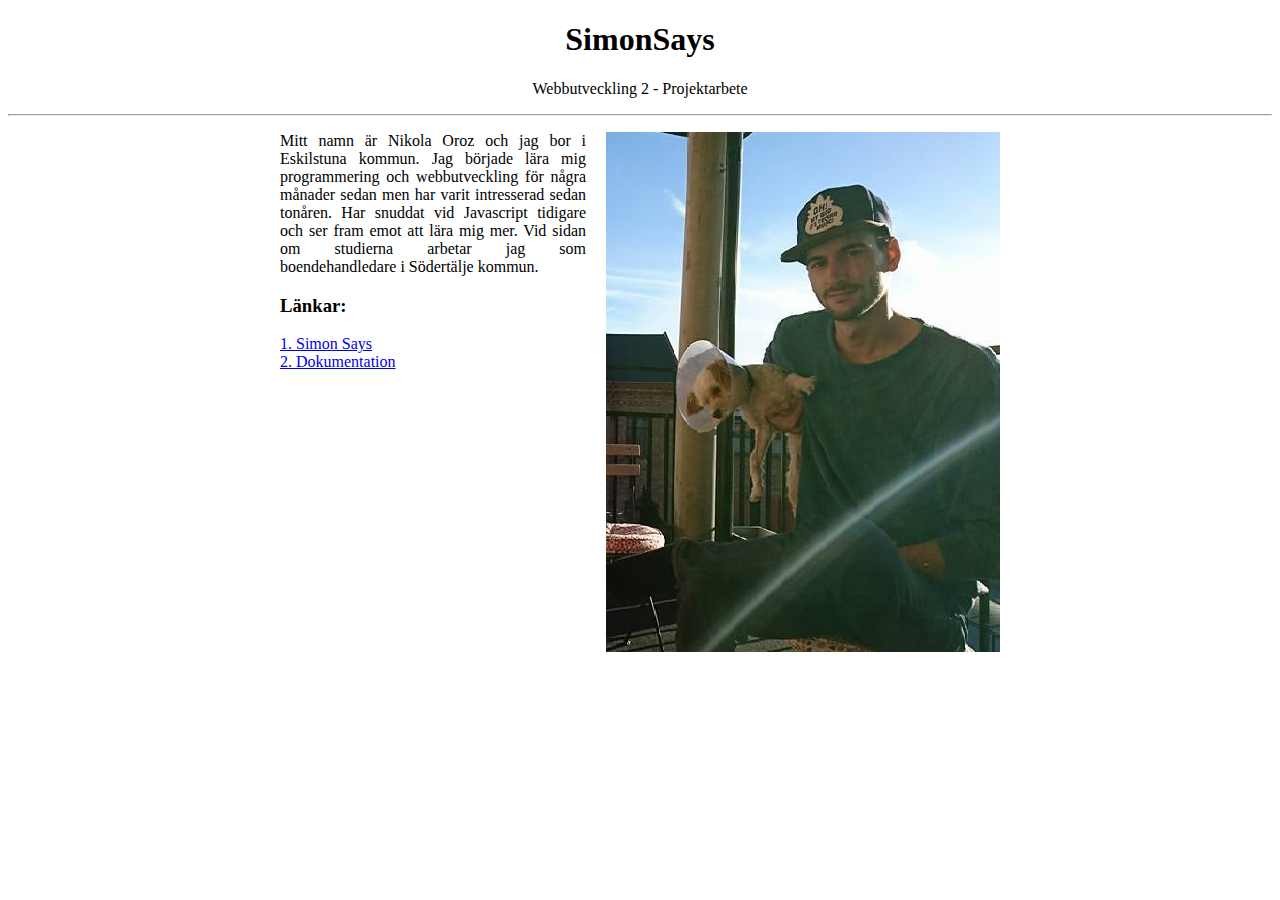
<file: index.html>
<!doctype html>
<html lang="en">
	<head>
		<title>SimonSays Front Page</title>
		<meta charset="utf-8">
		<link rel="stylesheet" type="text/css" href="styles.css">
	</head>
	<body>
		<header>
			<h1>SimonSays</h1>
			<p>Webbutveckling 2 - Projektarbete<p>
				<hr>
			</header>
			<div class="frontAndDocumentation">
				<div class="omMig">
					<img id="picOfMe" src="me.jpg" alt="picture of me holding a dog">
					<div id="aboutMeText">
						<p>Mitt namn är Nikola Oroz och jag  bor i Eskilstuna kommun. Jag började lära mig programmering och webbutveckling för några månader sedan men har varit intresserad sedan tonåren.
Har snuddat vid Javascript tidigare och ser fram emot att lära mig mer.
 Vid sidan om studierna arbetar jag som boendehandledare i Södertälje kommun.</p>
					</div>
				</div>
				<h3>Länkar:</h3>
				<a href="game.html">1. Simon Says</a><br>
				<a href="dokumentation.html">2. Dokumentation</a>
			</div>
			
			<script src="scripts.js"></script>
		</body>
	</html>
</file>
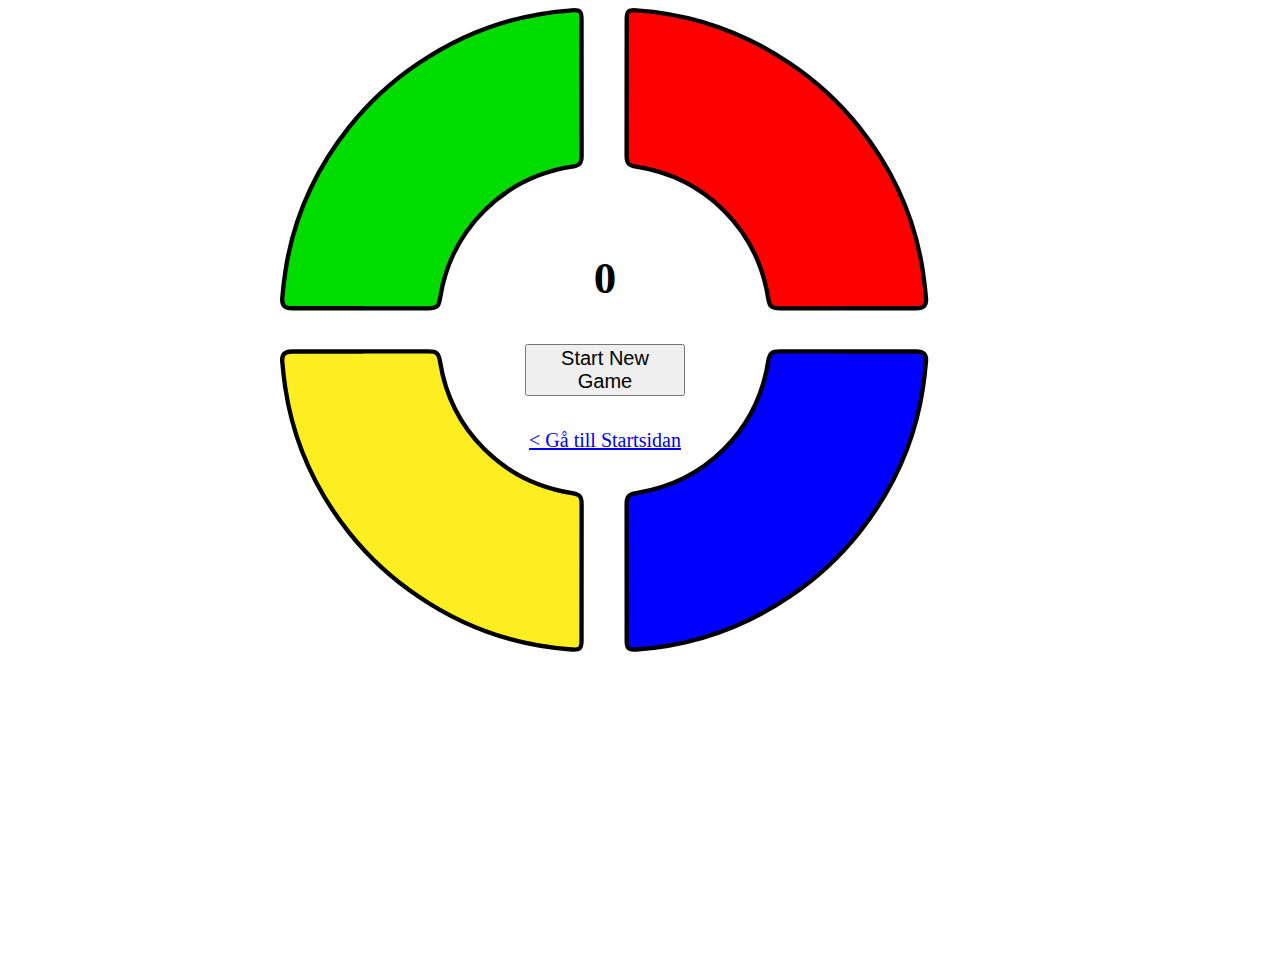
<file: game.html>
<!doctype html>
<html lang="en">
	<head>
		<title>SimonSays</title>
		<meta charset="utf-8">
		<link rel="stylesheet" type="text/css" href="styles.css">
	</head>
	<body>
		<header>
		</header>
		
		<div id="pageContainer">
			<svg id="buttons" viewBox="0 0 500 500"><title>Buttons</title>
				<path id="buttonYellow" d="M56.08,238.5h46.85c5.93,0,7.28,1.15,8.19,6.92,7.53,47.9,43.75,84,91.68,91.46,5.25.81,6.66,2.32,6.66,7.51q0,47.54-.06,95.09c0,5.33-1.16,6.41-6.63,6A215.32,215.32,0,0,1,96.47,408.82,213.45,213.45,0,0,1,48,364.3c-23.49-29.56-38.7-62.89-44.3-100.39-.91-6.09-1.61-12.21-2.13-18.35-.42-5,1.67-7,6.75-7q23.89,0,47.77,0Z"/>
				<path id="buttonGreen" d="M56.08,208.57h46.85c5.93,0,7.28-1.15,8.19-6.92,7.53-47.9,43.75-84,91.68-91.46,5.25-.81,6.66-2.32,6.66-7.51q0-47.54-.06-95.09c0-5.33-1.16-6.41-6.63-6A215.32,215.32,0,0,0,96.47,38.25,213.45,213.45,0,0,0,48,82.77c-23.49,29.56-38.7,62.89-44.3,100.39-.91,6.09-1.61,12.21-2.13,18.35-.42,5,1.67,7,6.75,7q23.89,0,47.77,0Z"/>
				<path id="buttonRed" d="M394.08,208.57H347.23c-5.93,0-7.28-1.15-8.19-6.92-7.53-47.9-43.75-84-91.68-91.46-5.25-.81-6.66-2.32-6.66-7.51q0-47.54.06-95.09c0-5.33,1.16-6.41,6.63-6A215.32,215.32,0,0,1,353.69,38.25a213.45,213.45,0,0,1,48.5,44.52c23.49,29.56,38.7,62.89,44.3,100.39.91,6.09,1.61,12.21,2.13,18.35.42,5-1.67,7-6.75,7q-23.89,0-47.77,0Z"/>
				<path id="buttonBlue" d="M394.08,238.5H347.23c-5.93,0-7.28,1.15-8.19,6.92-7.53,47.9-43.75,84-91.68,91.46-5.25.81-6.66,2.32-6.66,7.51q0,47.54.06,95.09c0,5.33,1.16,6.41,6.63,6a215.32,215.32,0,0,0,106.29-36.68,213.45,213.45,0,0,0,48.5-44.52c23.49-29.56,38.7-62.89,44.3-100.39.91-6.09,1.61-12.21,2.13-18.35.42-5-1.67-7-6.75-7q-23.89,0-47.77,0Z"/>
			</svg>
			<div id="center">
				<h2 id="sequenceCountDisplay">0</h2>
				<button id="startButton" type="button">Start New Game</button>
				<a id="tillbaka" href="index.html">< Gå till Startsidan</a>
			</div>
		</div>
		
		<script src="scripts.js"></script>
	</body>
</html>
</file>
<file: styles.css>
/*General ----------------------------------------------*/

body {}

header {
	text-align: center;
}

#pageContainer {
 display: block;
 position: relative;
 text-align: center;
 margin: auto;
 height: 100%;
 width: 100%;
}

#tillbaka {
	font-size: 20px;
}

/*-------------------------------------------------------*/

/*Documentation & Frontpage -----------------------------*/

.frontAndDocumentation {
	display: block;
	margin: auto;
	max-width: 720px;
	width: 100%;
	height: 100%;
}

#picOfMe {
	float: right;
	margin-left: 20px;
}

#aboutMeText {
	text-align: justify;
}

/*-------------------------------------------------------*/


/*Button Styles -----------------------------------------*/

#buttons {
 max-width: 720px;
 width: 100%;
 height: 100%;
 margin: auto;
 z-index: -1;
 stroke: #000;
 stroke-miterlimit: 10;
 stroke-width: 3px;
}

#buttonYellow {
 fill: #fcee21;
}
#buttonYellow:hover {
 fill: #fcf14f;
	stroke-width: 4px;
}
#buttonYellow:active {
 fill: #c9bc03;
	stroke-width: 3px;
}

#buttonGreen {
 fill: #00dc00;
}
#buttonGreen:hover {
 fill: #1aff1a;
	stroke-width: 4px;
}
#buttonGreen:active {
 fill: #008000;
	stroke-width: 3px;
}

#buttonRed {
 fill: red;
}
#buttonRed:hover {
 fill: #ff4d4d;
	stroke-width: 4px;
}
#buttonRed:active {
 fill: #990000;
	stroke-width: 3px;
}

#buttonBlue {
 fill: blue;
}
#buttonBlue:hover {
 fill: #3333ff;
	stroke-width: 4px;
}
#buttonBlue:active {
 fill: #000099;
	stroke-width: 3px;
}


/*------------------------------------------------------*/


/*Center Control --------------------------*/

#center {
 position: relative;
 top: -500px;
 left: -35px;
 margin: auto;
 width: 100%;
 text-align: center;
 font-size: 35px;
 max-width: 200px;
}

#sequenceCountDisplay {
 margin: 20px;
 font-size: 45px;
}

#startButton {
 margin: 20px;
 font-size: 20px;
}



/*------------------------------------------------------*/


/*Responsive Design ------------------------------------*/


/*------------------------------------------------------*/
</file>
